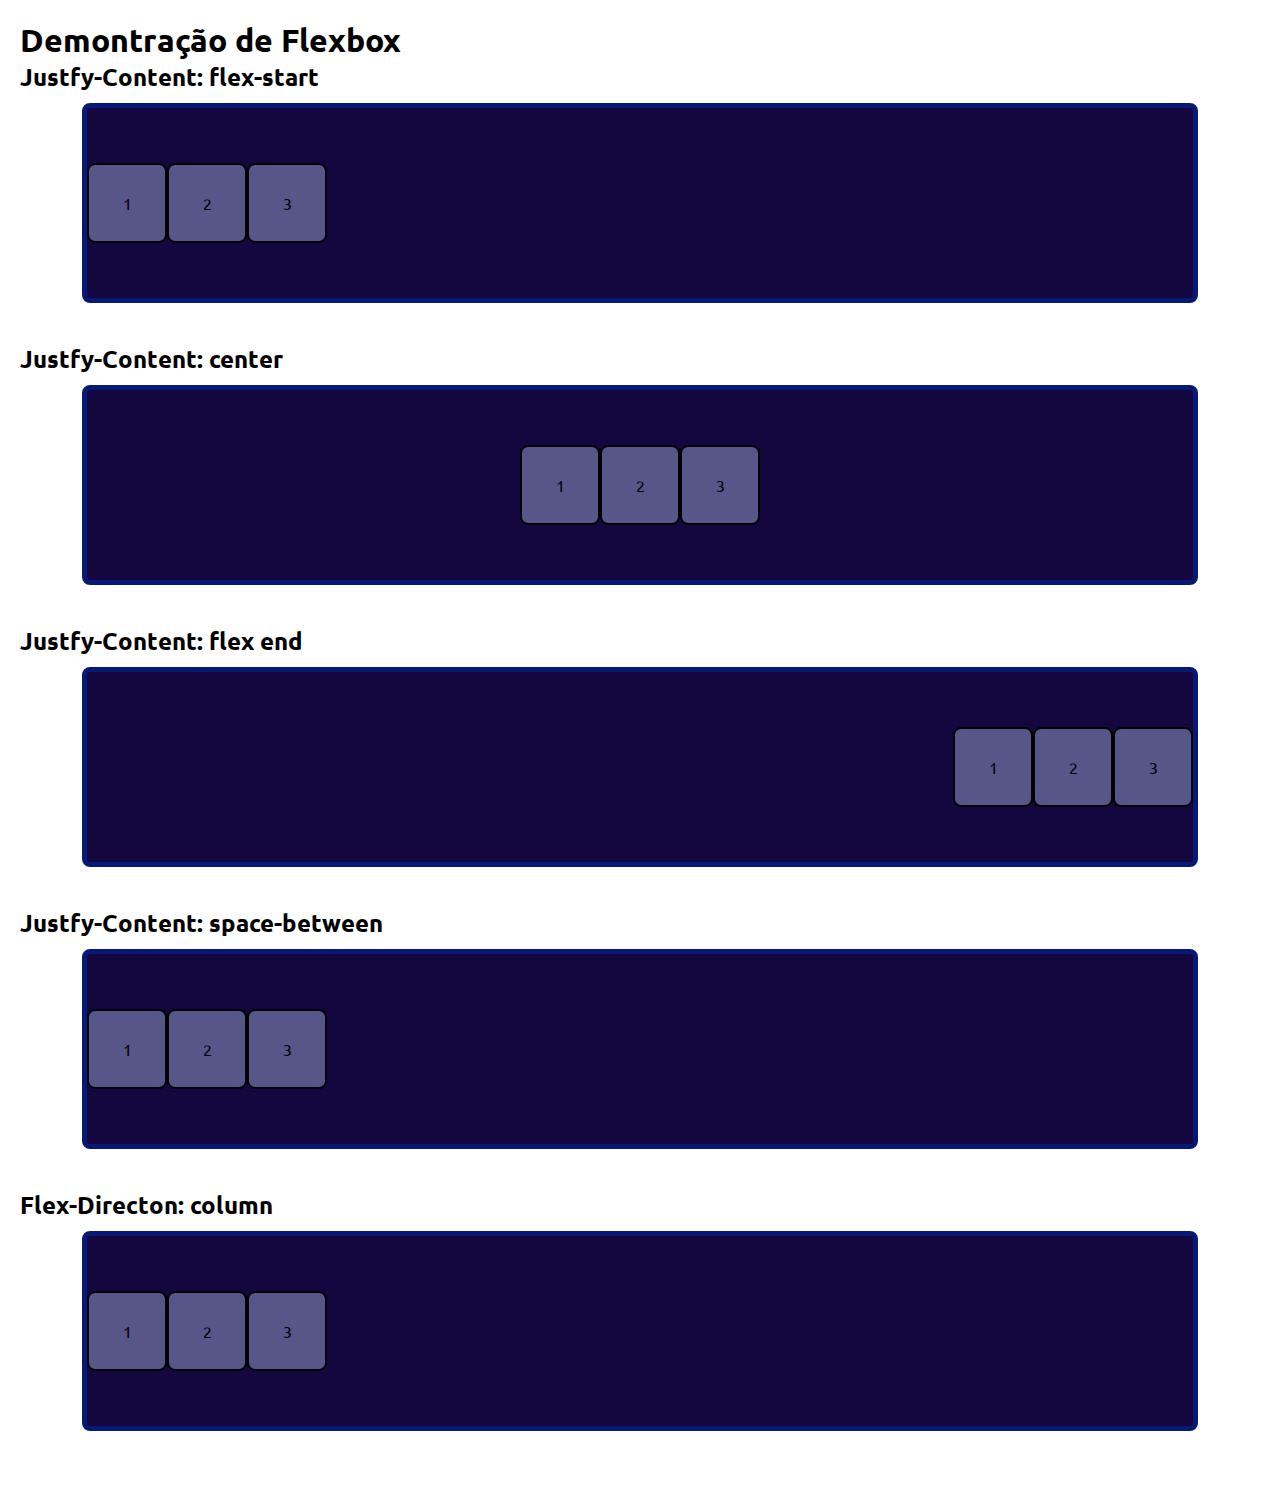
<file: index.html>
<!DOCTYPE html>
<html lang="pt-br">
<head>
    <meta charset="UTF-8">
    <meta name="viewport" content="width=device-width, initial-scale=1.0">
    <title>Aulas HTML</title>
    <link rel="stylesheet" href="assets/styles/index.css">
</head>
<body>
    <h1>Demontração de Flexbox</h1>

    <section>
        <h2>Justfy-Content: flex-start</h2>

        <div class="flex-container">
            <div class="flex-item">1</div>
            <div class="flex-item">2</div>
            <div class="flex-item">3</div>
        </div>
    </section>
    <section>
        <h2>Justfy-Content: center</h2>

        <div class="flex-container justify-center">
            <div class="flex-item">1</div>
            <div class="flex-item">2</div>
            <div class="flex-item">3</div>
        </div>
    </section>
    <section>
        <h2>Justfy-Content: flex end</h2>

        <div class="flex-container justify-end">
            <div class="flex-item">1</div>
            <div class="flex-item">2</div>
            <div class="flex-item">3</div>
        </div>
    </section>
    <section>
        <h2>Justfy-Content: space-between</h2>

        <div class="flex-container justify-between">
            <div class="flex-item">1</div>
            <div class="flex-item">2</div>
            <div class="flex-item">3</div>
        </div>
    </section>
    <section>
        <h2>Flex-Directon: column</h2>

        <div class="flex-container flex-column">
            <div class="flex-item">1</div>
            <div class="flex-item">2</div>
            <div class="flex-item">3</div>
        </div>
    </section>
    </section>
</body>
</html>
</file>
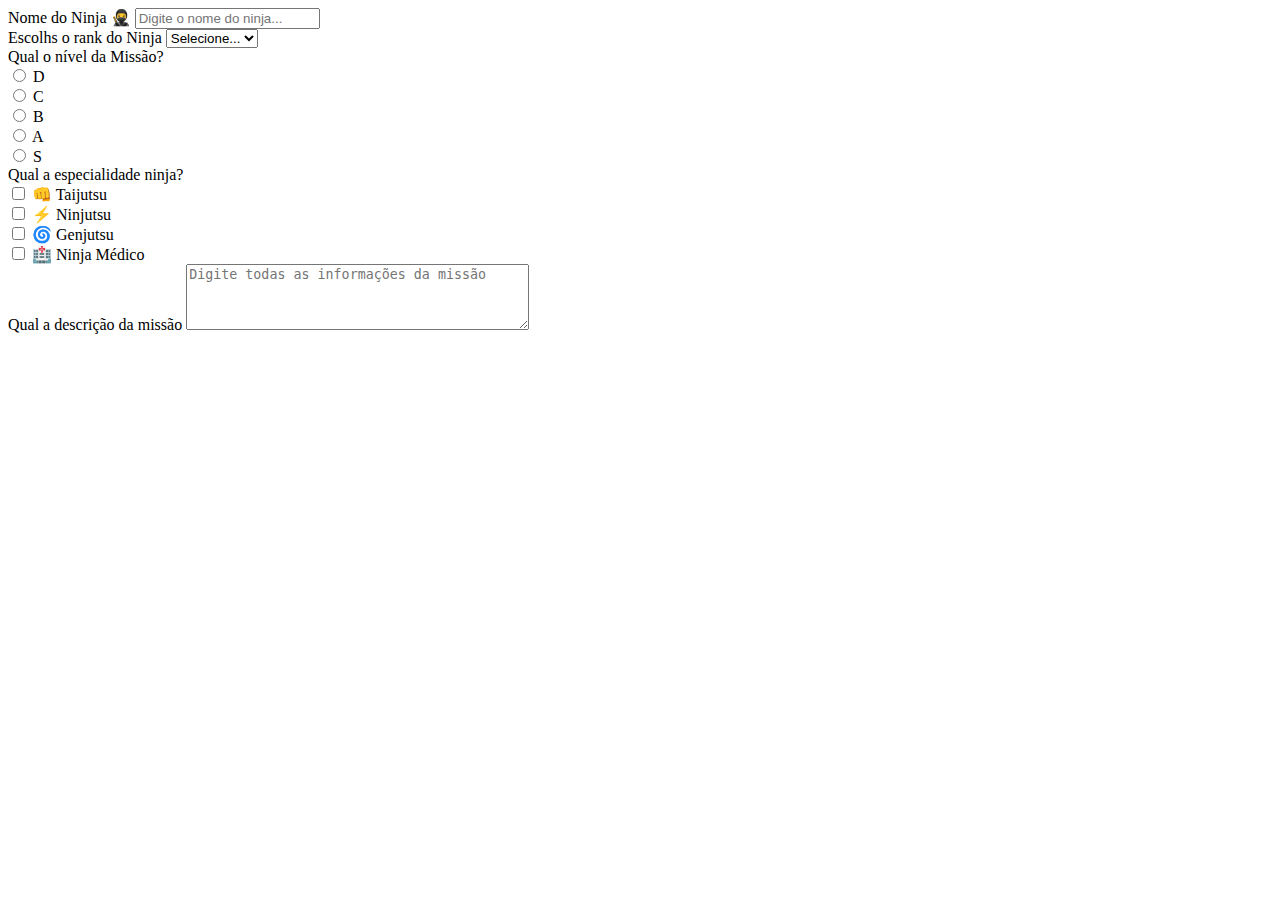
<file: pages/formulario.html>
<!DOCTYPE html>
<html lang="pt-BR">
<head>
    <meta charset="UTF-8">
    <meta name="viewport" content="width=device-width, initial-scale=1.0">
    <title>Formulários LIMA</title>
    <link rel="stylesheet" href="../assets/styles/atividades.css">
</head>
<body>
     <form action="#">
         <div class="nomeNinja">
                <label for="nome">Nome do Ninja 🥷</label>
                <input 
                type="text" 
                name="nome" 
                placeholder="Digite o nome do ninja..."
                required
                />
         </div>

         <div class="rank">
                <label for="rank">Escolhs o rank do Ninja</label>
                <select name="rank" id="rank">
                    <option value="">Selecione...</option>
                    <option value="genin">Genin</option>
                    <option value="chunin">Chunin</option>
                    <option value="jonin">Jonin</option>
                    <option value="kage">Kage</option>
                </select>
        </div>

        <div class="tipo">
            <label for="tipo">Qual o nível da Missão?</label>
            <div>
                <label for="d">
                    <input type="radio" name="tipo" value="d"/>
                    D
                </label>
            </div>
            <div>
                <label for="c">
                    <input type="radio" name="tipo" value="c"/>
                    C
                </label>
            </div>
            <div>
                <label for="B">
                    <input type="radio" name="tipo" value="B"/>
                    B
                </label>
            </div>
            <div>
                <label for="a">
                    <input type="radio" name="tipo" value="a"/>
                    A
                </label>
            </div>
            <div>
                <label for="s">
                    <input type="radio" name="tipo" value="s"/>
                    S
                </label>
            </div>
        </div>

        <div class="especialidade">
            <label for="especialidade">Qual a especialidade ninja?</label>
            
            <div>
                <label for="especialidade">
                    <input type="checkbox" name="especialidade" value="taijutsu" />
                    👊 Taijutsu
                </label>
            </div>
        </div>
            <div>
                <label for="especialidade">
                    <input type="checkbox" name="especialidade" value="nijutsu" />
                    ⚡ Ninjutsu
                </label>
            </div>
        </div>
            <div>
                <label for="especialidade">
                    <input type="checkbox" name="especialidade" value="genjutsu" />
                    🌀 Genjutsu
                </label>
            </div>
        </div>
            <div>
                <label for="especialidade">
                    <input type="checkbox" name="especialidade" value="ninja medico" />
                    🏥 Ninja Médico
                </label>
            </div>
        </div>

        <div class="descricao">
            <label for="descricao">Qual a descrição da missão</label>

            <textarea 
            name="descricao" 
            id="descricao" 
            placeholder="Digite todas as informações da missão"
            rows="4"
            cols="40"
            ></textarea>
        </div>
    </form>
</body>
</html>
</file>
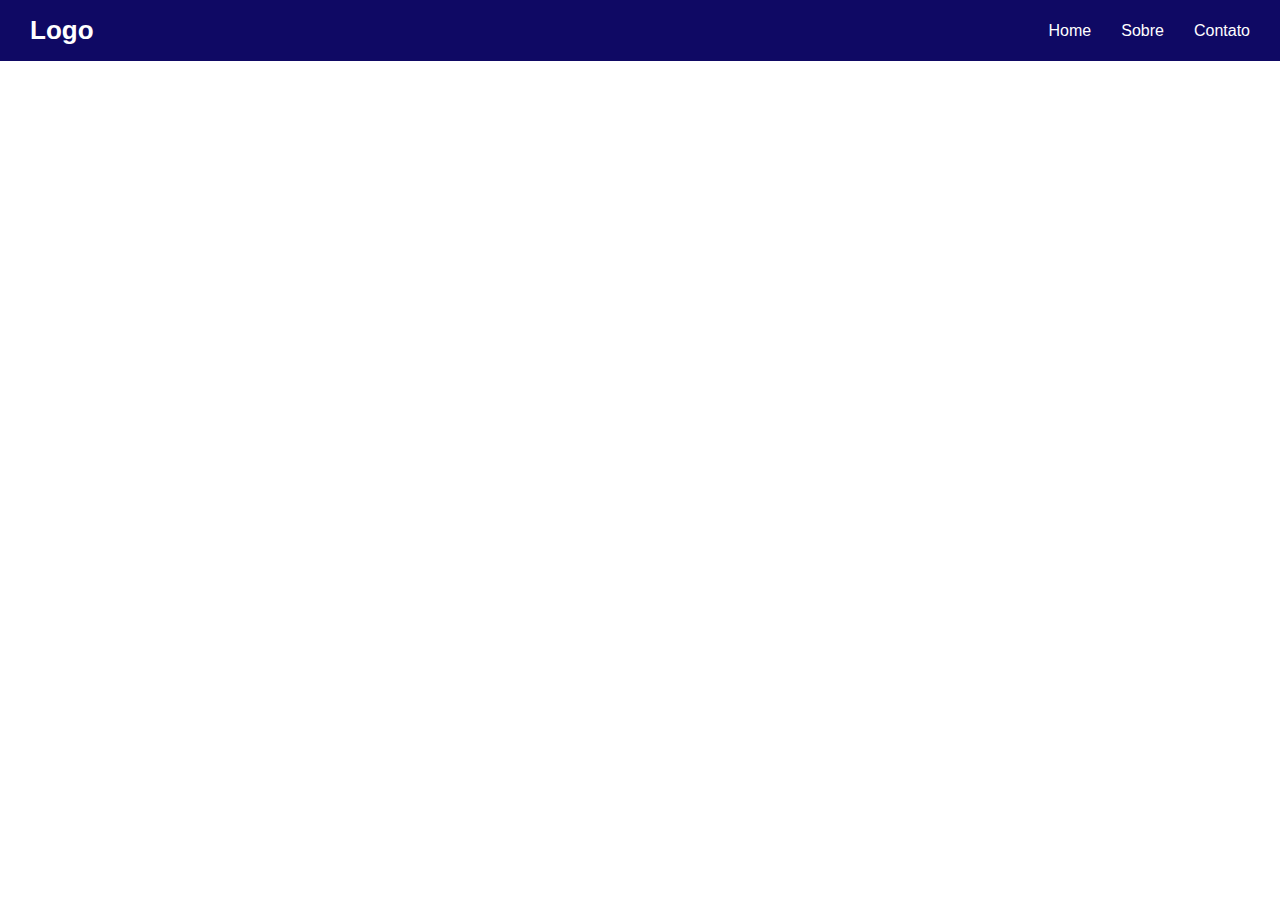
<file: pages/header.html>
<!DOCTYPE html>
<html lang="pt-br">
<head>
    <meta charset="UTF-8">
    <meta name="viewport" content="width=device-width, initial-scale=1.0">
    <title>Modelo de Header</title>
    <link rel="stylesheet" href="../assets/styles/header.css">
</head>
<body>
    <header>
        <div class="logo">Logo</div>

        <div class="menu">
            <a href="#home">Home</a>
            <a href="#about">Sobre</a>
            <a href="#contact">Contato</a>
        </div>
    </header>
</body>
</html>
</file>
<file: assets/styles/index.css>
@import url('https://fonts.googleapis.com/css2?family=Ubuntu:ital,wght@0,300;0,400;0,500;0,700;1,300;1,400;1,500;1,700&display=swap');

* {
    margin :0;
    padding: 0;
    box-sizing: border-box;
}

body {
    font-family: "Ubuntu", sans-serif;
    padding: 20px;
}

section {
    margin-bottom: 40px;
}

h2 {
    margin-bottom: 10px;
}

.flex-container {
    width: 90%;
    height: 200px;
    background-color: rgb(20, 6, 63);
    margin: 0 auto 20px;
    border-radius: 8px;
    border:5px solid rgb(6, 25, 119);
    display: flex;
    justify-content: flex-start;
    align-items: center;
}

.flex-item {
    width: 80px;
    height: 80px;
    background-color: rgb(86, 86, 136);
    border: 2px solid rgb(0, 0, 0);
    border-radius: 8px;
    display: flex;
    justify-content:center;
    align-items: center;
}

.justify-center {
    justify-content:center;
}

.justify-end {
    justify-content: end;
}
</file>
<file: assets/styles/atividades.css>
.retangulo {
    width: 20%;
    height: 200px;
    background-color: rgb(20, 6, 63);
    margin: 40px auto;
}
</file>
<file: assets/styles/header.css>
*   {
    margin: 0;
    paddindg: 0;
    box-sizing: border-box
    }

    body {
        font-family: Arial, Helvetica, sans-serif;
    }

    header {
        background-color: rgb(15, 9, 100);
        color: white;
        display: flex;
        padding: 15px 30px;
        justify-content: space-between;
        align-items: center;
    }

    .logo {
        font-size: 26px;
        font-weight: bold;
    }

    .menu {
        display: flex;
        gap: 30px;
    }

    .menu a {
        color: white;
        text-decoration: none;
        font-size: 16px;
    }

    .menu a:hover {
        color:rgb(0, 40, 218)
    }
</file>
